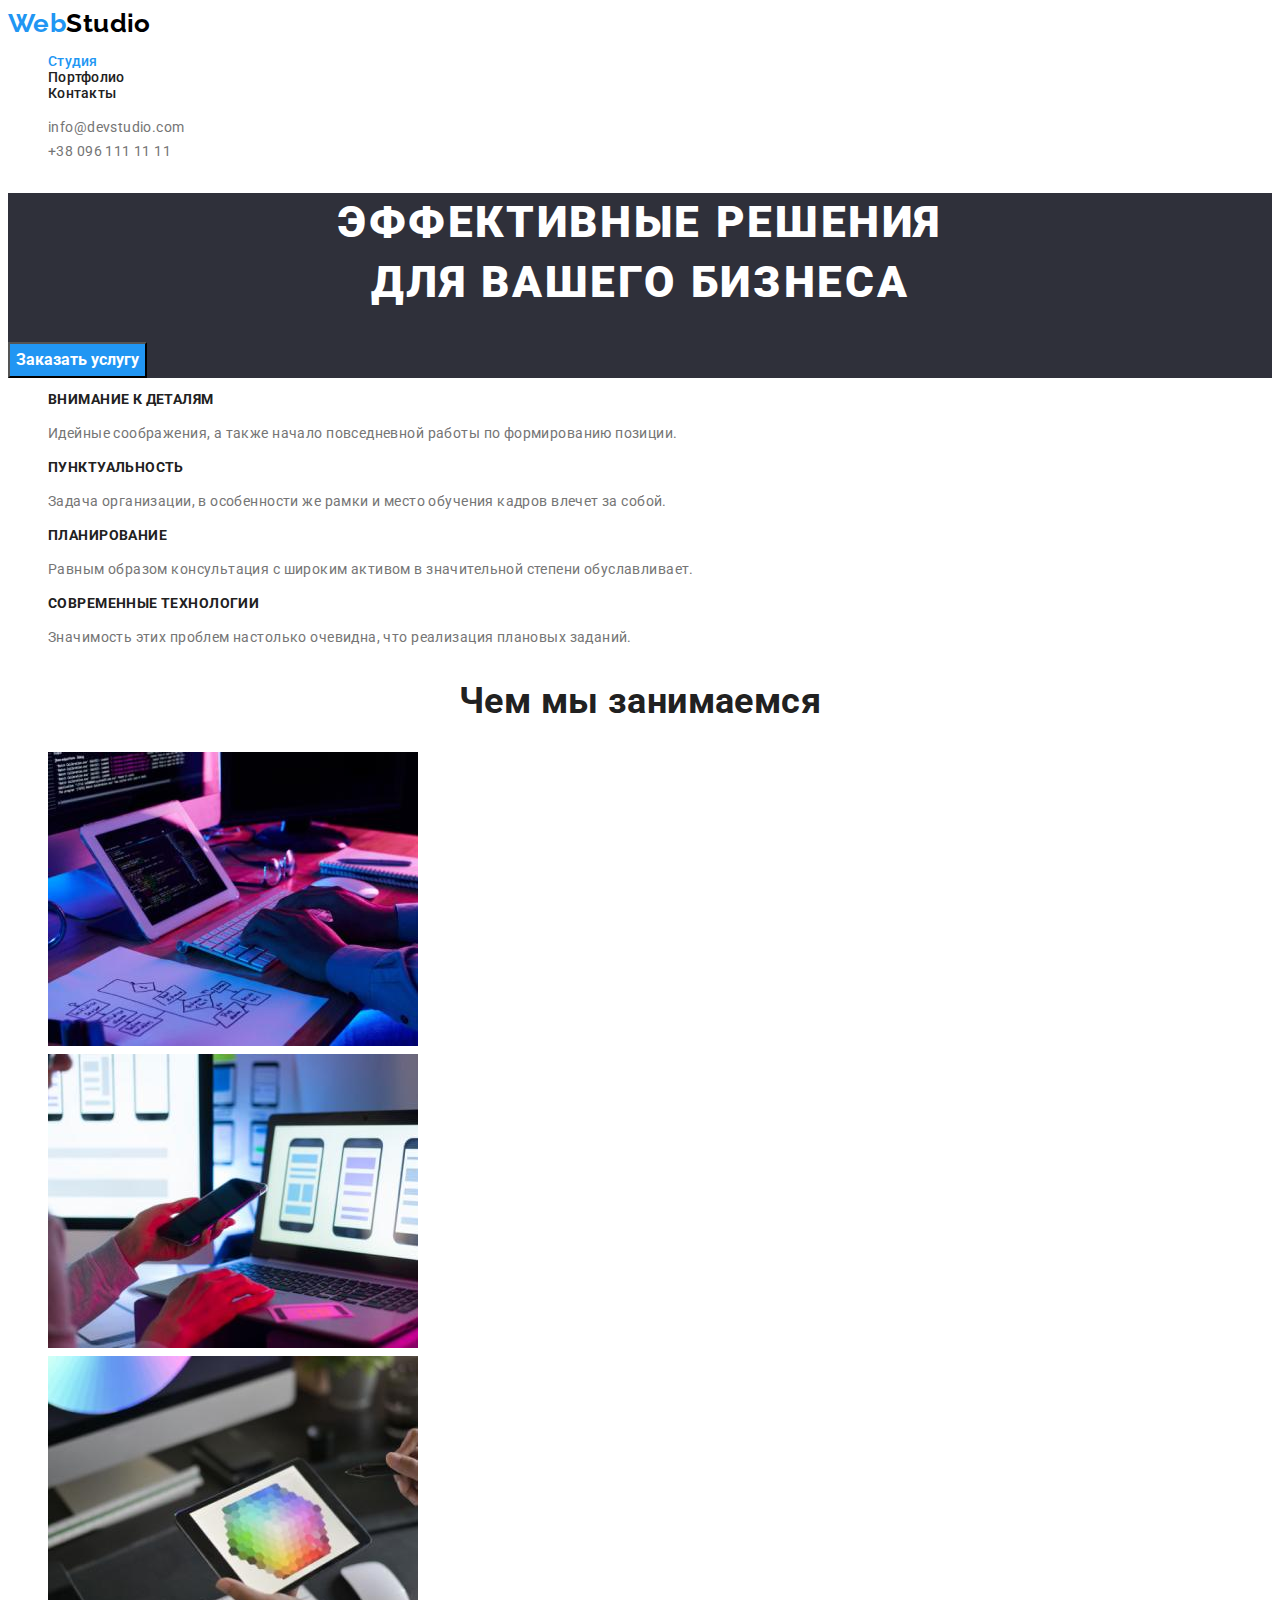
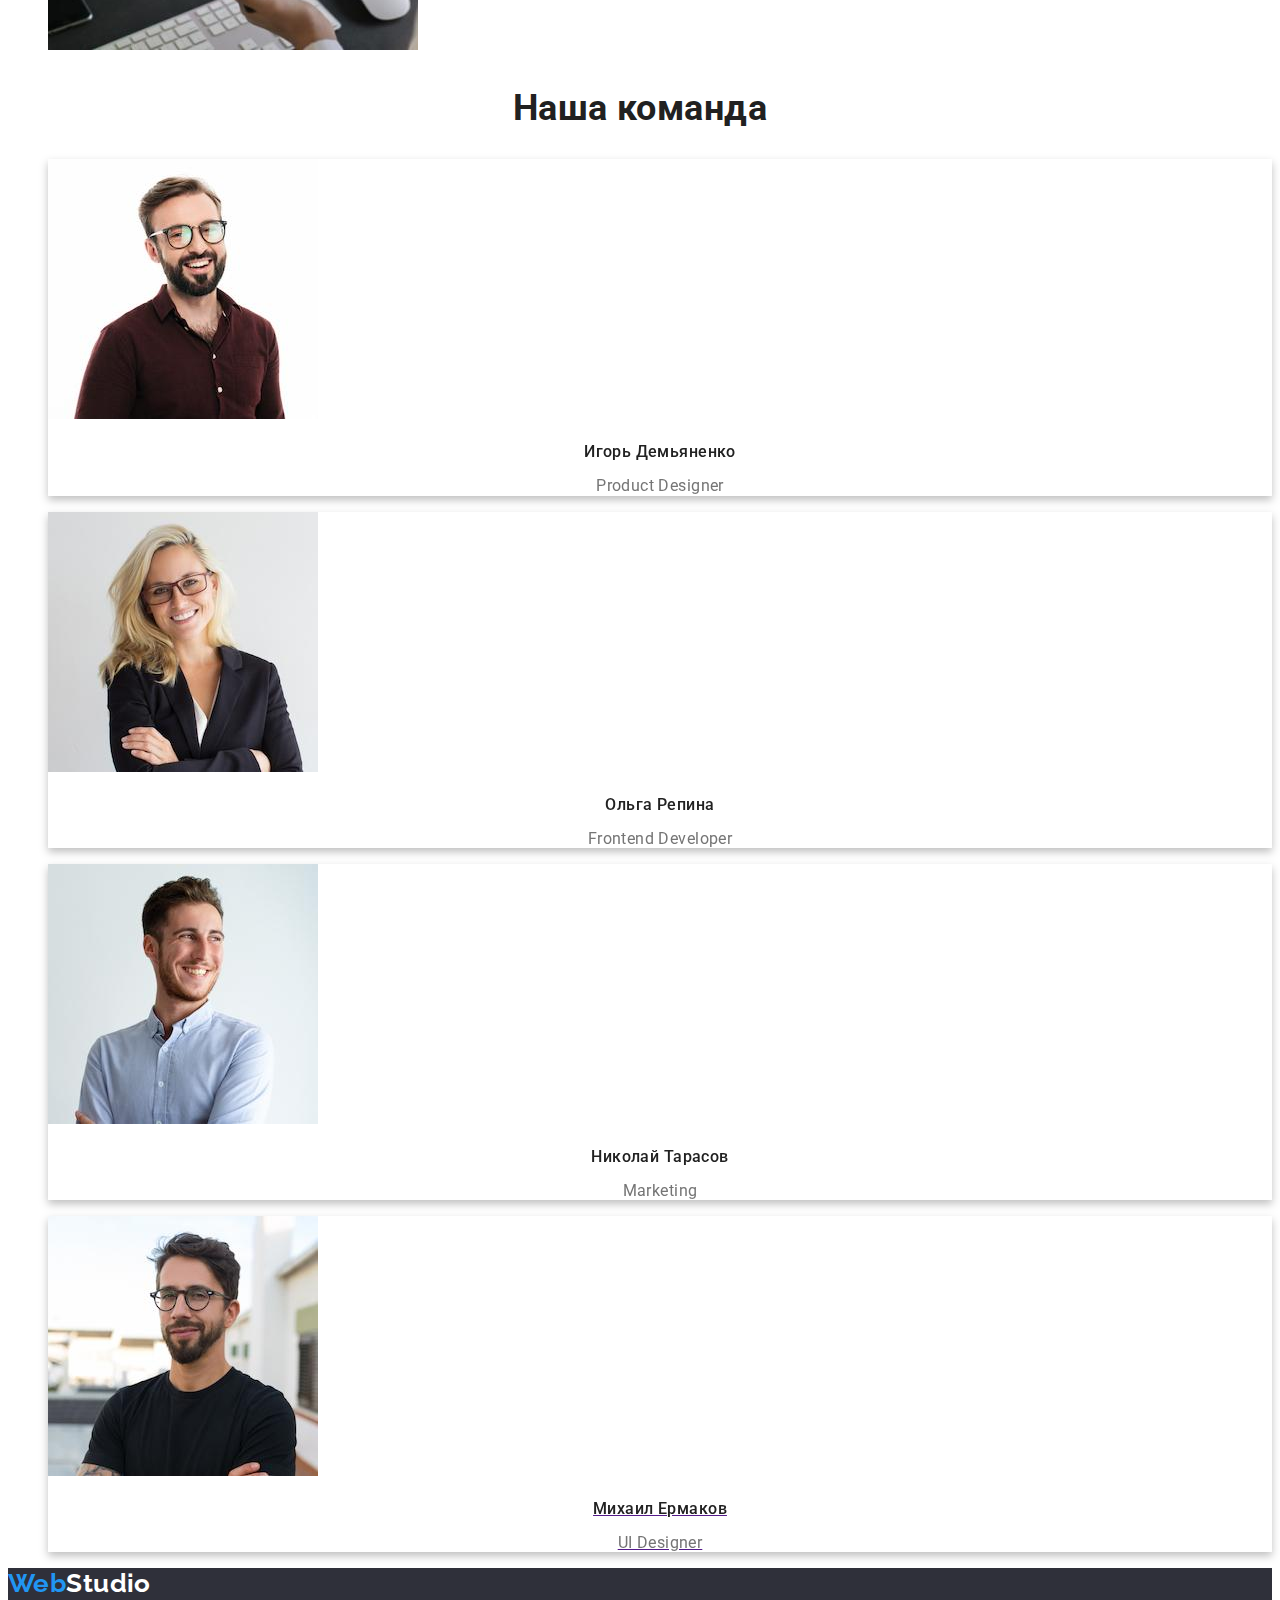
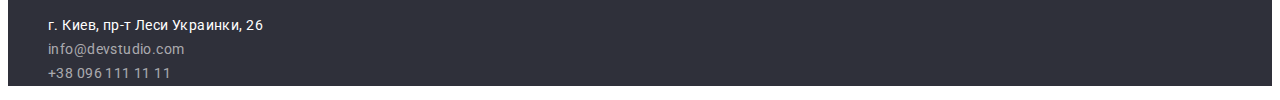
<file: index.html>
<!DOCTYPE html>
<html lang="ru">
  <head>
    <meta charset="UTF-8" />
    <meta http-equiv="X-UA-Compatible" content="IE=edge" />
    <meta name="viewport" content="width=device-width, initial-scale=1.0" />
    <link rel="preconnect" href="https://fonts.googleapis.com" />
    <link rel="preconnect" href="https://fonts.gstatic.com" crossorigin />
    <link
      href="https://fonts.googleapis.com/css2?family=Raleway:wght@700&family=Roboto:wght@400;500;700;900&display=swap"
      rel="stylesheet"
    />
    <title>WebStudio</title>
    <link rel="stylesheet" href="./css/styles.css" />
  </head>
  <body>
    <!-- Шапка -->
    <header>
      <a href="./index.html" lang="en" class="logo link">
        <span>Web</span>Studio</a
      >
      <nav>
        <ul class="site-nav list">
          <li class="site-nav-item">
            <a href="./index.html" class="link current">Студия</a>
          </li>
          <li class="site-nav-item">
            <a href="./portfolio.html" class="link">Портфолио</a>
          </li>
          <li class="site-nav-item"><a href="" class="link">Контакты</a></li>
        </ul>
      </nav>
      <ul class="mail-tel list">
        <li class="mail-tel-item">
          <a href="mailto:info@devstudio.com" class="link"
            >info@devstudio.com</a
          >
        </li>
        <li class="mail-tel-item">
          <a href="tel:+380961111111" class="link">+38 096 111 11 11</a>
        </li>
      </ul>
    </header>
    <!-- Основная часть -->
    <main>
      <!-- Банер -->
      <section class="hero">
        <h1 class="hero-title">
          Эффективные решения <br />
          для вашего бизнеса
        </h1>
        <button type="button" class="hero-button button">
          Заказать услугу
        </button>
      </section>
      <!-- Особенности -->
      <section class="features">
        <h2 hidden>Особенности</h2>
        <ul class="list">
          <li>
            <h3 class="features-title">Внимание к деталям</h3>
            <p class="features-text">
              Идейные соображения, а также начало повседневной работы по
              формированию позиции.
            </p>
          </li>
          <li>
            <h3 class="features-title">Пунктуальность</h3>
            <p class="features-text">
              Задача организации, в особенности же рамки и место обучения кадров
              влечет за собой.
            </p>
          </li>
          <li>
            <h3 class="features-title">Планирование</h3>
            <p class="features-text">
              Равным образом консультация с широким активом в значительной
              степени обуславливает.
            </p>
          </li>
          <li>
            <h3 class="features-title">Современные технологии</h3>
            <p class="features-text">
              Значимость этих проблем настолько очевидна, что реализация
              плановых заданий.
            </p>
          </li>
        </ul>
      </section>
      <!-- Чем мы занимаемся -->
      <section class="doing">
        <h2 class="section-title">Чем мы занимаемся</h2>
        <ul class="list">
          <li>
            <img
              src="./images/img_scheme.jpg"
              alt="Созданиe десктопного приложения"
              width="370"
              height="294"
            />
          </li>
          <li>
            <img
              src="./images/img_phone.jpg"
              alt="Созданиe мобильного приложения"
              width="370"
              height="294"
            />
          </li>
          <li>
            <img
              src="./images/img_color.jpg"
              alt="Подбор цветовой схемы"
              width="370"
              height="294"
            />
          </li>
        </ul>
      </section>
      <!-- Наша команда -->
      <section class="team">
        <h2 class="section-title">Наша команда</h2>
        <ul class="list">
          <li class="team-item">
            <a href="" class="link">
              <img
                src="./images/img_demyanenko.jpg"
                alt="Игорь Демьяненко"
                width="270"
                height="260"
              />
              <h3 class="team-name">Игорь Демьяненко</h3>
              <p lang="en" class="team-position">Product Designer</p>
            </a>
          </li>
          <li class="team-item">
            <a href="" class="link">
              <img
                src="./images/img_repina.jpg"
                alt="Ольга Репина"
                width="270"
                height="260"
              />
              <h3 class="team-name">Ольга Репина</h3>
              <p lang="en" class="team-position">Frontend Developer</p>
            </a>
          </li>
          <li class="team-item">
            <a href="" class="link">
              <img
                src="./images/img_tarasov.jpg"
                alt="Николай Тарасов"
                width="270"
                height="260"
              />
              <h3 class="team-name">Николай Тарасов</h3>
              <p lang="en" class="team-position">Marketing</p>
            </a>
          </li>
          <li class="team-item">
            <a href="">
              <img
                src="./images/img_yermakov.jpg"
                alt="Михаил Ермаков"
                width="270"
                height="260"
              />
              <h3 class="team-name">Михаил Ермаков</h3>
              <p lang="en" class="team-position">UI Designer</p>
            </a>
          </li>
        </ul>
      </section>
    </main>
    <!-- Подвал -->
    <footer>
      <a href="./index.html" lang="en" class="logo white link">
        <span>Web</span>Studio</a
      >
      <address>
        <ul class="contacts list">
          <li>
            <a
              href="https://goo.gl/maps/YjU4VwxiPXdr29Ng6"
              target="_blank"
              rel="noreferrer noopener"
              class="contacts-address link"
              >г. Киев, пр-т Леси Украинки, 26</a
            >
          </li>
          <li>
            <a href="mailto:info@devstudio.com" class="contacts-item link"
              >info@devstudio.com</a
            >
          </li>
          <li>
            <a href="tel:+380961111111" class="contacts-item link"
              >+38 096 111 11 11</a
            >
          </li>
        </ul>
      </address>
    </footer>
  </body>
</html>
</file>
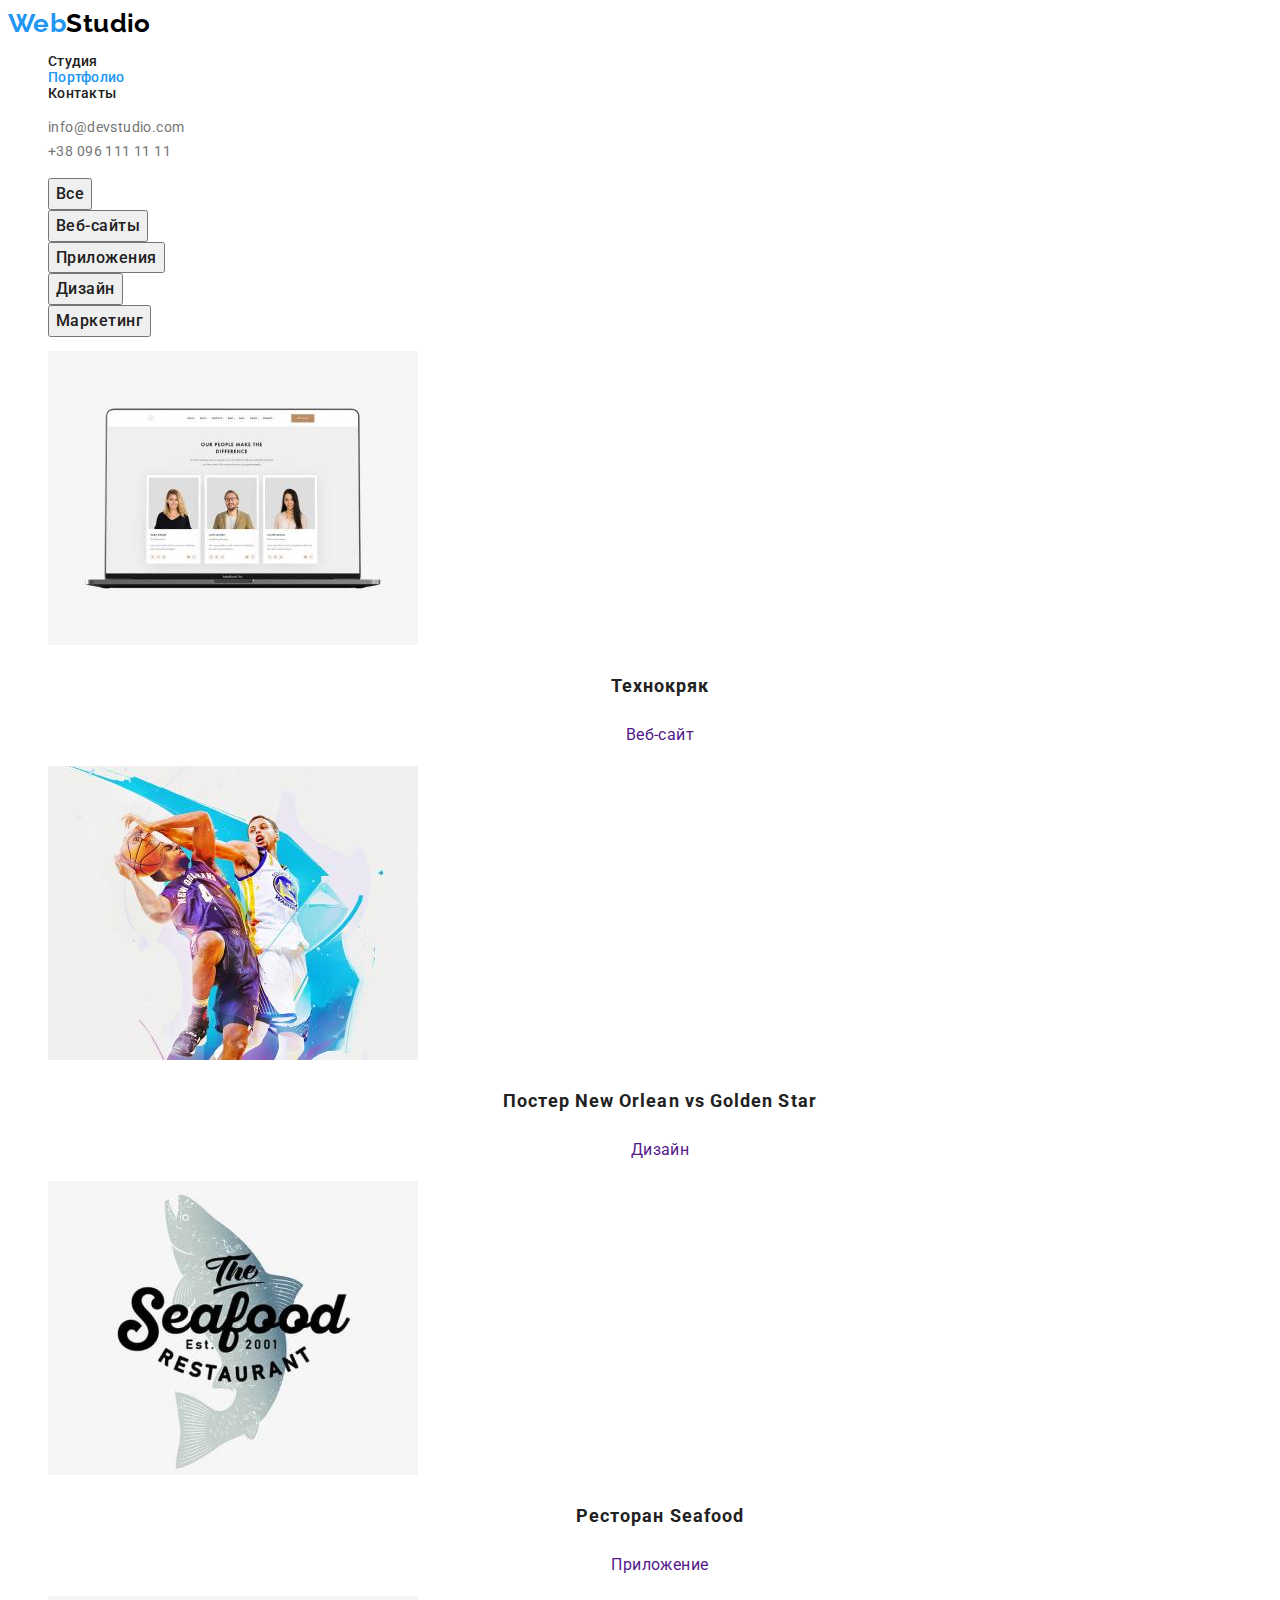
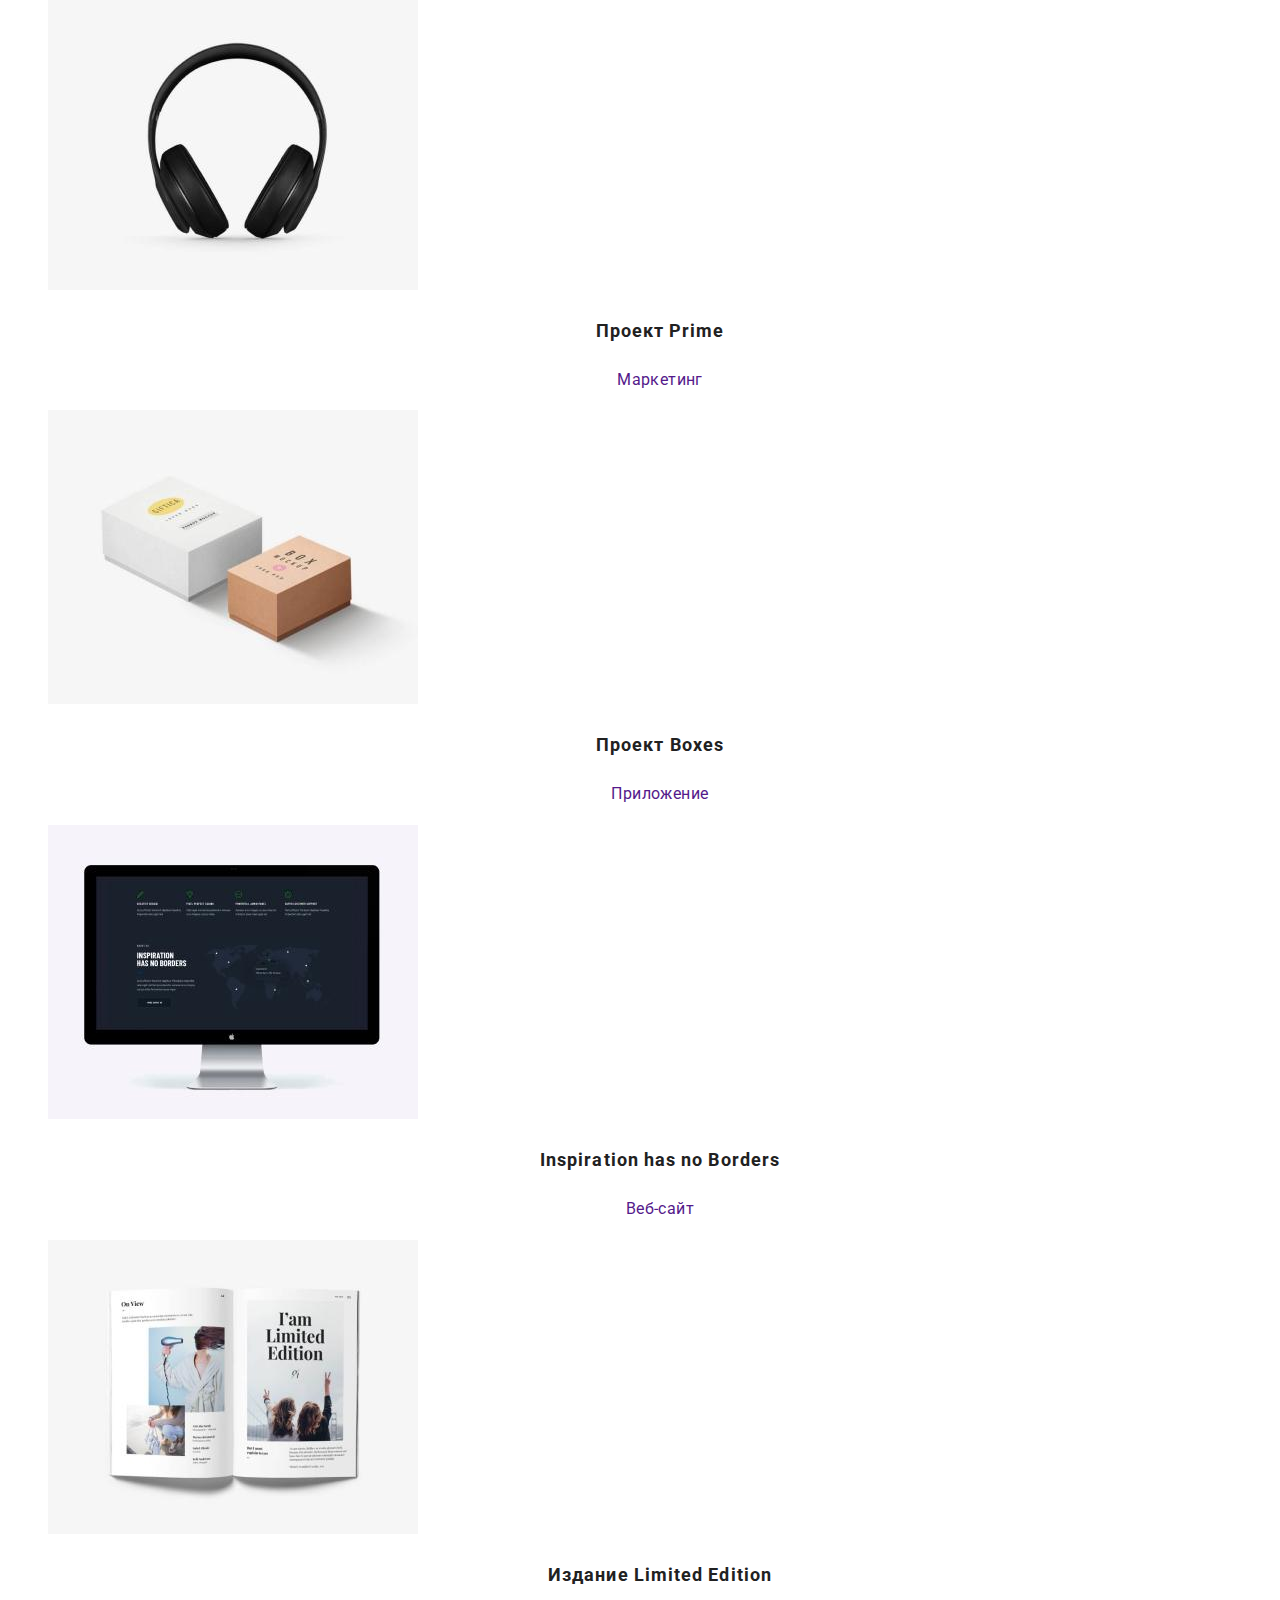
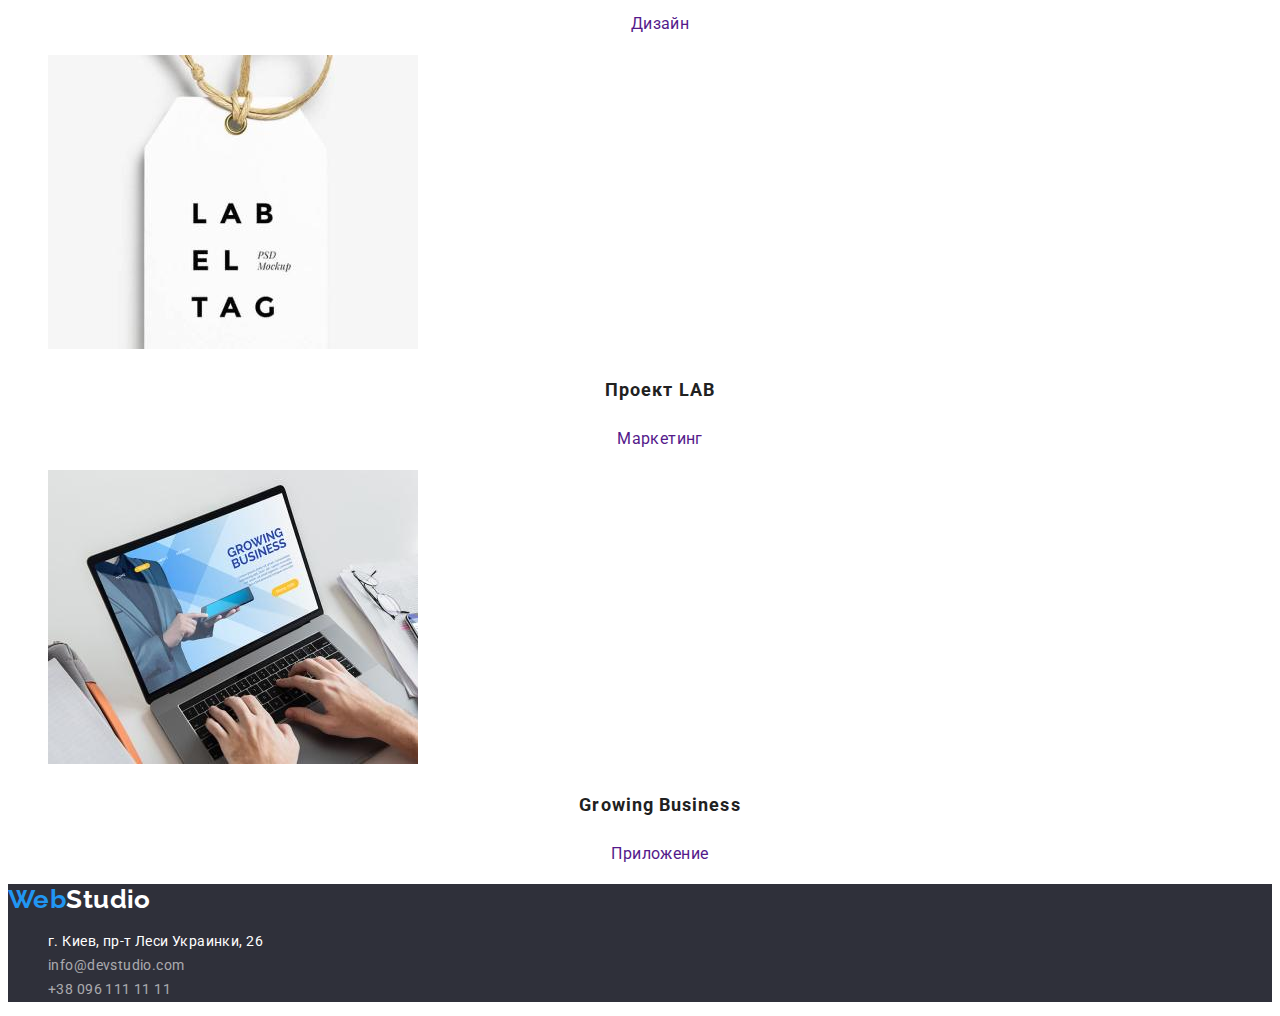
<file: portfolio.html>
<!DOCTYPE html>
<html lang="ru">
  <head>
    <meta charset="UTF-8" />
    <meta http-equiv="X-UA-Compatible" content="IE=edge" />
    <meta name="viewport" content="width=device-width, initial-scale=1.0" />
    <link rel="preconnect" href="https://fonts.googleapis.com" />
    <link rel="preconnect" href="https://fonts.gstatic.com" crossorigin />
    <link
      href="https://fonts.googleapis.com/css2?family=Raleway:wght@700&family=Roboto:wght@400;500;700;900&display=swap"
      rel="stylesheet"
    />
    <title>WebStudio</title>
    <link rel="stylesheet" href="./css/styles.css" />
  </head>
  <body>
    <!-- Шапка -->
    <header>
      <a href="./index.html" lang="en" class="logo link">
        <span>Web</span>Studio</a
      >
      <nav>
        <ul class="site-nav list">
          <li class="site-nav-item">
            <a href="./index.html" class="link">Студия</a>
          </li>
          <li class="site-nav-item">
            <a href="./portfolio.html" class="link current">Портфолио</a>
          </li>
          <li class="site-nav-item"><a href="" class="link">Контакты</a></li>
        </ul>
      </nav>
      <ul class="mail-tel list">
        <li class="mail-tel-item">
          <a href="mailto:info@devstudio.com" class="link"
            >info@devstudio.com</a
          >
        </li>
        <li class="mail-tel-item">
          <a href="tel:+380961111111" class="link">+38 096 111 11 11</a>
        </li>
      </ul>
    </header>
    <!-- Основная часть -->
    <main>
      <section class="portfolio">
        <h1 hidden>Наши работы</h1>
        <ul class="portfolio-filter list">
          <li>
            <button type="button" class="portfolio-filter-item button">
              Все
            </button>
          </li>
          <li>
            <button type="button" class="portfolio-filter-item button">
              Веб-сайты
            </button>
          </li>
          <li>
            <button type="button" class="portfolio-filter-item button">
              Приложения
            </button>
          </li>
          <li>
            <button type="button" class="portfolio-filter-item button">
              Дизайн
            </button>
          </li>
          <li>
            <button type="button" class="portfolio-filter-item button">
              Маркетинг
            </button>
          </li>
        </ul>
        <ul class="works list">
          <li class="work">
            <a href="" class="link">
              <img
                src="./images/website1.jpg"
                alt="Технокряк"
                width="370"
                height="294"
              />
              <h2 class="work-name">Технокряк</h2>
              <p class="work-type">Веб-сайт</p>
            </a>
          </li>
          <li class="work">
            <a href="" class="link">
              <img
                src="./images/design1.jpg"
                alt="Постер New Orlean vs Golden Star"
                width="370"
                height="294"
              />
              <h2 class="work-name">
                Постер <span lang="en">New Orlean vs Golden Star</span>
              </h2>
              <p class="work-type">Дизайн</p>
            </a>
          </li>
          <li class="work">
            <a href="" class="link">
              <img
                src="./images/application1.jpg"
                alt="Ресторан Seafood"
                width="370"
                height="294"
              />
              <h2 class="work-name">Ресторан <span lang="en">Seafood</span></h2>
              <p class="work-type">Приложение</p>
            </a>
          </li>
          <li class="work">
            <a href="" class="link">
              <img
                src="./images/marketing1.jpg"
                alt="Проект Prime"
                width="370"
                height="294"
              />
              <h2 class="work-name">Проект <span lang="en">Prime</span></h2>
              <p class="work-type">Маркетинг</p>
            </a>
          </li>
          <li class="work">
            <a href="" class="link">
              <img
                src="./images/application2.jpg"
                alt="Проект Boxes"
                width="370"
                height="294"
              />
              <h2 class="work-name">Проект <span lang="en">Boxes</span></h2>
              <p class="work-type">Приложение</p>
            </a>
          </li>
          <li class="work">
            <a href="" class="link">
              <img
                src="./images/website2.jpg"
                alt="Inspiration has no Borders"
                width="370"
                height="294"
              />
              <h2 class="work-name">
                <span lang="en">Inspiration has no Borders</span>
              </h2>
              <p class="work-type">Веб-сайт</p>
            </a>
          </li>
          <li class="work">
            <a href="" class="link">
              <img
                src="./images/design2.jpg"
                alt="Издание Limited Edition"
                width="370"
                height="294"
              />
              <h2 class="work-name">
                Издание <span lang="en">Limited Edition</span>
              </h2>
              <p class="work-type">Дизайн</p>
            </a>
          </li>
          <li class="work">
            <a href="" class="link">
              <img
                src="./images/marketing2.jpg"
                alt="Проект LAB"
                width="370"
                height="294"
              />
              <h2 class="work-name">Проект <span lang="en">LAB</span></h2>
              <p class="work-type">Маркетинг</p>
            </a>
          </li>
          <li class="work">
            <a href="" class="link">
              <img
                src="./images/application3.jpg"
                alt="Growing Business"
                width="370"
                height="294"
              />
              <h2 class="work-name"><span lang="en">Growing Business</span></h2>
              <p class="work-type">Приложение</p>
            </a>
          </li>
        </ul>
      </section>
    </main>
    <!-- Подвал -->
    <footer>
      <a href="./index.html" lang="en" class="logo white link">
        <span>Web</span>Studio</a
      >
      <address>
        <ul class="contacts list">
          <li>
            <a
              href="https://goo.gl/maps/YjU4VwxiPXdr29Ng6"
              target="_blank"
              rel="noreferrer noopener"
              class="contacts-address link"
              >г. Киев, пр-т Леси Украинки, 26</a
            >
          </li>
          <li>
            <a href="mailto:info@devstudio.com" class="contacts-item link"
              >info@devstudio.com</a
            >
          </li>
          <li>
            <a href="tel:+380961111111" class="contacts-item link"
              >+38 096 111 11 11</a
            >
          </li>
        </ul>
      </address>
    </footer>
  </body>
</html>
</file>
<file: css/styles.css>
:root {
  --primary-text-color: #757575;
  --title-text-color: #212121;
  --accent-color: #2196f3;
  --background-color: f5f4fa;
  --footer-background-color: #2f303a;
  --white-color: #ffffff;
}
body {
  color: var(--primary-text-color);
  background: var(--white-color);
  letter-spacing: 0.03em;
  font-size: 14px;
  line-height: 1.71em;
  font-family: "Raleway", sans-serif;
  font-family: "Roboto", sans-serif;
}
.link {
  text-decoration: none;
}
.list {
  list-style: none;
}
.button {
  font-family: inherit;
}
.button:hover {
  cursor: pointer;
}
/* Шапка */
.logo {
  font-family: "Raleway";
  font-size: 26px;
  line-height: 1.19em;
  font-weight: 700;
  color: #000000;
}
.logo span {
  color: var(--accent-color);
}
.site-nav {
  font-weight: 500;
  font-size: 14px;
  line-height: 1.14em;
  letter-spacing: 0.02em;
}
.site-nav-item a {
  color: var(--title-text-color);
}
.site-nav-item a:hover,
.site-nav-item a:focus {
  color: var(--accent-color);
}
.site-nav-item .link.current {
  color: var(--accent-color);
}

.mail-tel-item a {
  color: var(--primary-text-color);
}
.mail-tel-item a:hover,
.mail-tel-item a:focus {
  color: var(--accent-color);
}
/* Банер */
.hero {
  background-color: var(--footer-background-color);
}
.hero-title {
  text-transform: uppercase;
  font-weight: 900;
  font-size: 44px;
  line-height: 1.36em;
  text-align: center;
  letter-spacing: 0.06em;
  color: var(--white-color);
  font-weight: 900;
}
.hero-button {
  font-weight: 700;
  font-size: 16px;
  line-height: 1.87em;
  color: var(--white-color);
  background-color: var(--accent-color);
}

/* Особенности */
.features-title {
  text-transform: uppercase;
  font-size: 14px;
  line-height: 1.14em;
  font-weight: 700;
  color: var(--title-text-color);
}
/* Чем мы занимаемся */
.section-title {
  font-size: 36px;
  line-height: 1.17em;
  text-align: center;
  font-weight: 700;
  color: var(--title-text-color);
}
/* Наша команда */
.team {
  font-size: 16px;
  background-color: var(--background-color);
}
.team-item {
  background-color: var(--white-color);
  filter: drop-shadow(0px 4px 4px rgba(0, 0, 0, 0.25));
}
.team-name {
  font-weight: 500;
  font-size: 16px;
  line-height: 1.19em;
  text-align: center;
  font-weight: 500;
  color: var(--title-text-color);
}
.team-position {
  line-height: 1.14em;
  text-align: center;
  color: var(--primary-text-color);
}
footer {
  background-color: var(--footer-background-color);
}
.logo.white {
  color: var(--white-color);
}

.contacts-address {
  font-style: normal;
  letter-spacing: 0.03em;
  color: var(--white-color);
}
.contacts-address:hover,
.contacts-address:focus {
  color: var(--accent-color);
}
.contacts-item {
  letter-spacing: 0.03em;
  font-style: normal;
  color: rgba(255, 255, 255, 0.6);
}
.contacts-item:hover,
.contacts-item:focus {
  color: var(--accent-color);
}
.portfolio-filter-item {
  font-weight: 500;
  font-size: 16px;
  line-height: 1.62em;
  letter-spacing: 0.03em;
  color: var(--title-text-color);
  background-color: var (--background-color);
}
.portfolio-filter-item:focus,
.portfolio-filter-item:hover {
  color: var(--white-color);
  background-color: var(--accent-color);
}
.work-name {
  text-align: center;
  font-weight: 700;
  font-size: 18px;
  line-height: 2em;
  letter-spacing: 0.06em;
  color: var(--title-text-color);
}
.work-type {
  text-align: center;
  font-size: 16px;
  line-height: 1.87em;
}
</file>
